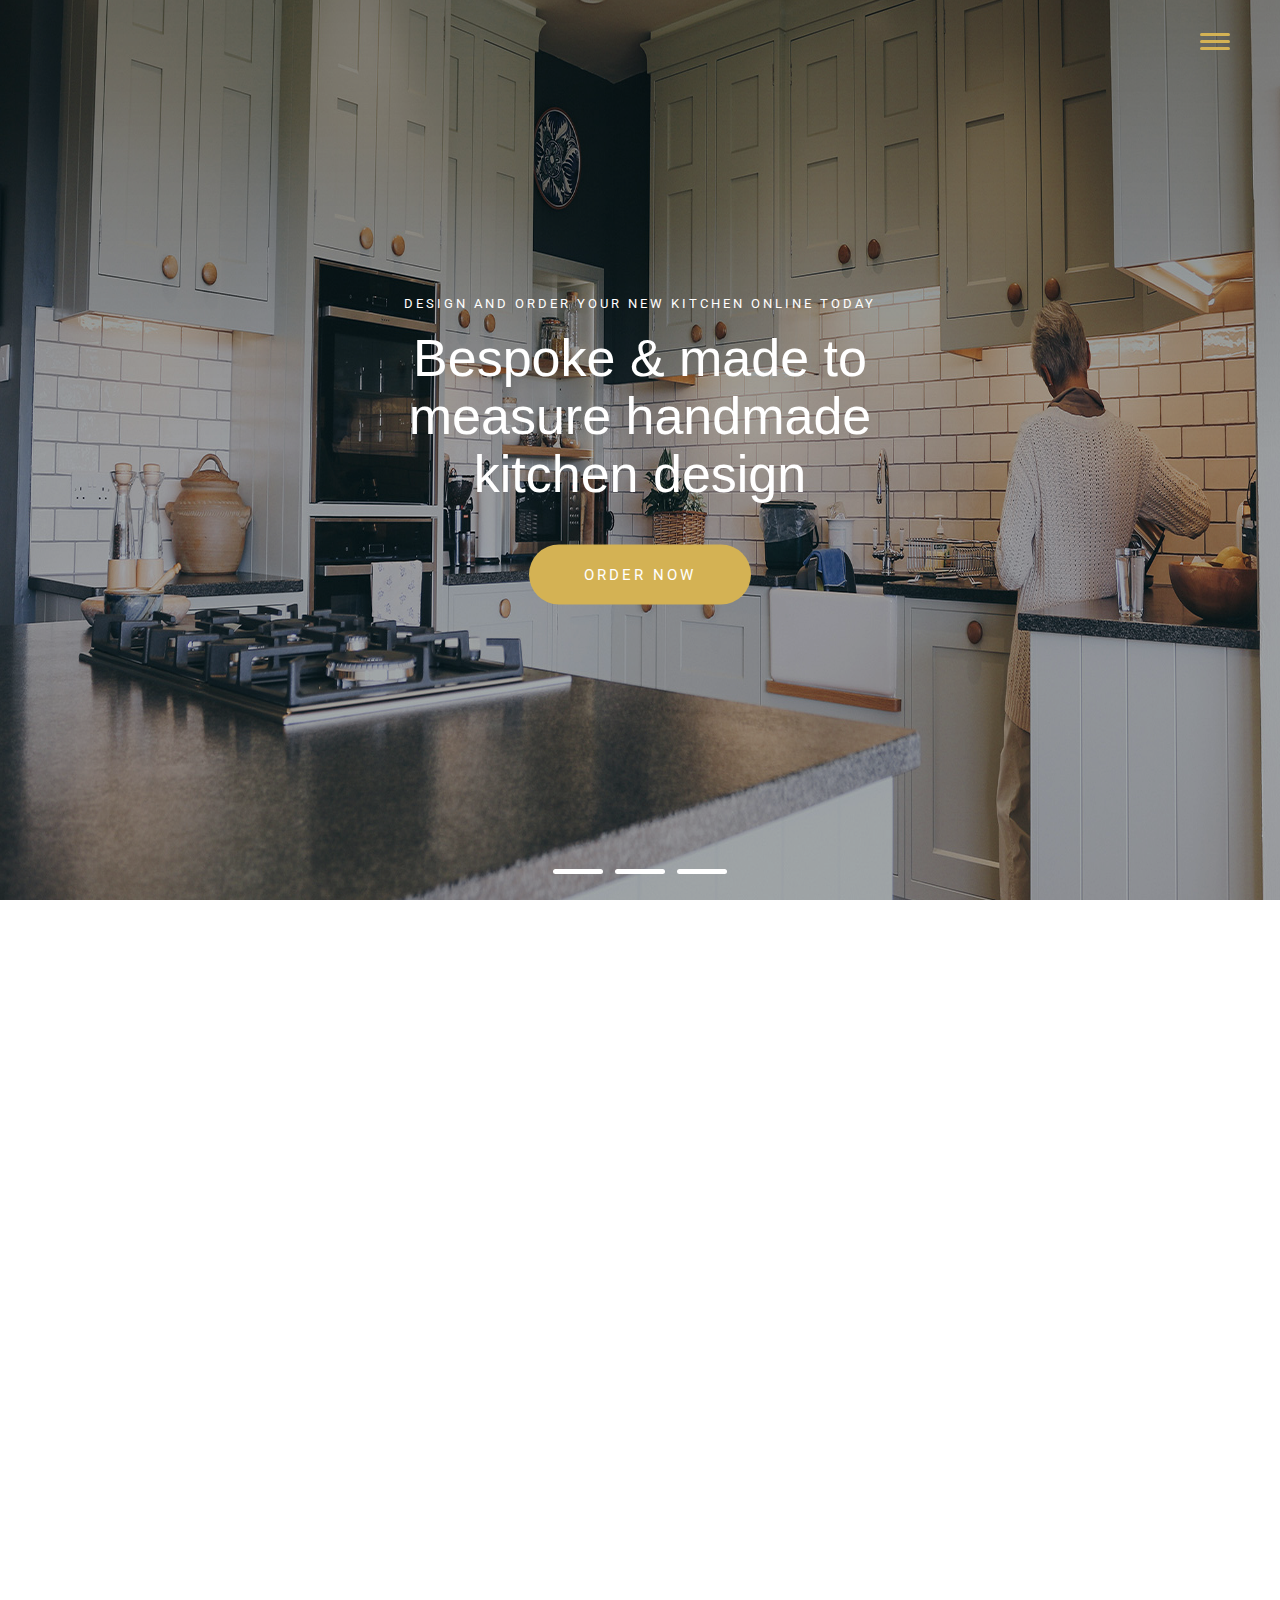
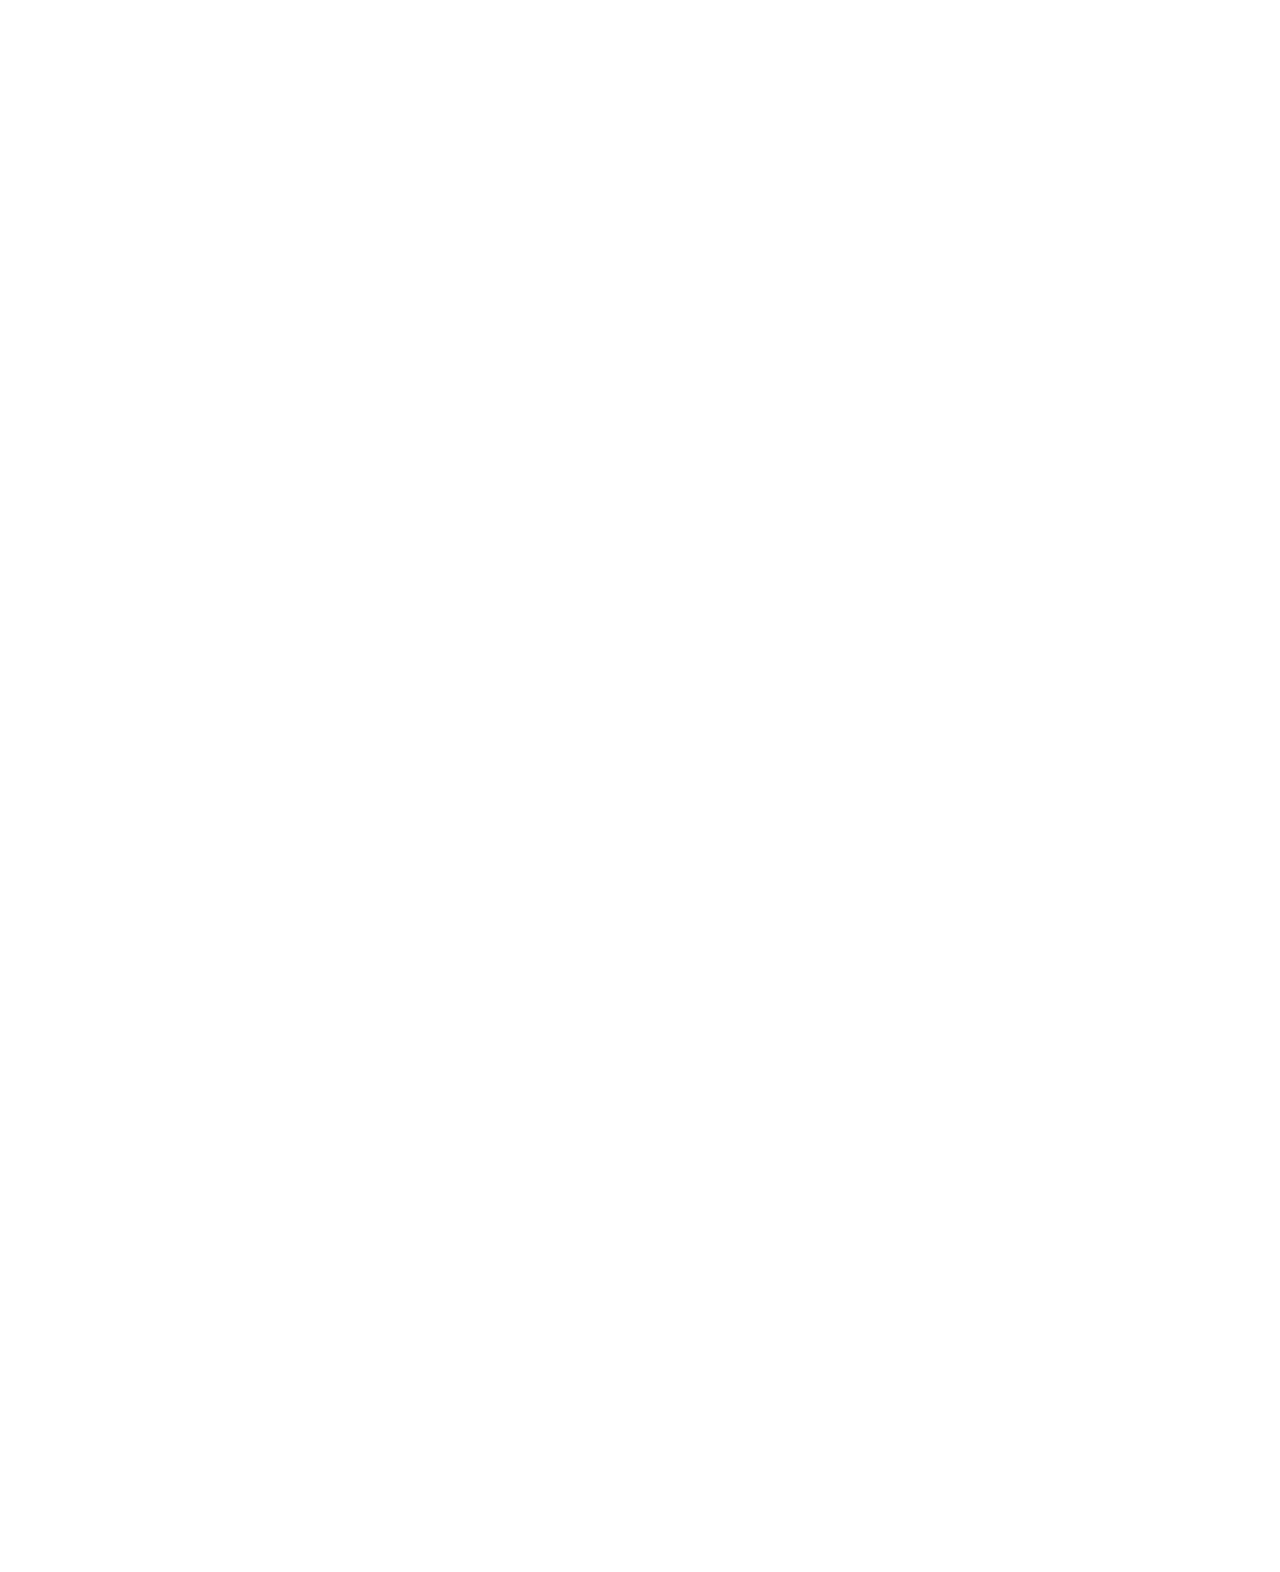
<file: index.html>
<!DOCTYPE html>
<html lang="en">

<head>
    <meta charset="utf-8">
    <meta http-equiv="X-UA-Compatible" content="IE=edge">
    <title>MTC Home Kitchens</title>
    <meta name="description" content="Test assignment for Work In LLC">
    <meta name="author" content="Einars Mazurs">
    <meta name="viewport" content="width=device-width, initial-scale=1">
    <link rel="icon" href="favicon.ico">
    <link rel="stylesheet" href="styles/main.css">
</head>

<body>
    <header>
        <nav class="header__navbar">
            <div class="wrapper">
                <div class="header__navbar--container">
                    <ul class="header__navbar--social">
                        <li><a><img src="assets/icon-facebook.png" alt="Facebook icon" /></a></li>
                        <li><a><img src="assets/icon-twitter.png" alt="Twitter icon" /></a></li>
                        <li><a><img src="assets/icon-instagram.png" alt="Instagram icon" /></a></li>
                    </ul>
                    <ul class="header__navbar--links header__navbar--links-left">
                        <li><a>Shop</a></li>
                        <li><a>Plan my kitchen</a></li>
                    </ul>
                    <img class="logo--main" src="assets/logo-main.svg" alt="MHK logo" />
                    <ul class="header__navbar--links header__navbar--links-right">
                        <li><a>About us</a></li>
                        <li><a>Gallery</a></li>
                    </ul>
                    <a class="header__navbar--links-order">
                        My order <img src="assets/icon-shopping-cart.png" alt="Shopping cart icon" />
                    </a>
                </div>
            </div>
        </nav>
        <nav class="header__navbar--mobile">
            <button class="header__navbar--mobile__toggler" onclick="mobileToggle()"><span></span></button>
            <div id="mobileToggle" class="header__navbar--mobile__menu">
				<a>Shop</a>
				<a>Plan my kitchen</a>
				<a>About us</a>
				<a>Gallery</a>
				<a>My order <img src="assets/icon-shopping-cart.png" alt="Shopping cart icon" /></a>
			</div>
        </nav>
    </header>
    <section>
        <div class="slider__main">
            <input type="radio" name="r" id="r1" checked>
            <input type="radio" name="r" id="r2">
            <input type="radio" name="r" id="r3">
            <div class="slider__main--slide s1">
                <img class="slider__background" src="assets/slider-background.png" alt="Slider background">
                <div class="cta">
                    <h6>Design and order your new kitchen online today</h6>
                    <h1>Bespoke & made to measure handmade kitchen design</h1>
                    <button class="button">Order now</button>
                </div>
            </div>
            <div class="slider__main--slide s2">
                <img class="slider__background" src="assets/slider-background.png" alt="Slider background">
                <div class="cta">
                    <h6>Design and order your new kitchen online today</h6>
                    <h1>Bespoke & made to measure handmade kitchen design (2)</h1>
                    <button class="button">Order now</button>
                </div>
            </div>
            <div class="slider__main--slide s3">
                <img class="slider__background" src="assets/slider-background.png" alt="Slider background">
                <div class="cta">
                    <h6>Design and order your new kitchen online today</h6>
                    <h1>Bespoke & made to measure handmade kitchen design (3)</h1>
                    <button class="button">Order now</button>
                </div>
            </div>
            <div class="slider__main--buttons">
                <label for="r1" class="bar"></label>
                <label for="r2" class="bar"></label>
                <label for="r3" class="bar"></label>
            </div>
        </div>
    </section>
    <section class="intro">
        <div class="intro__column intro__column--left">
            <img src="assets/intro.png" alt="Intro image" />
        </div>
        <div class="intro__column intro__column--right">
            <div class="intro__column--right__content">
                <h6>Quality craftsmanship from build to deliver</h6>
                <h2>Discover the beauty of a handmade kitchen</h2>
                <p>
                    Lorem ipsum dolor sit amet, consectetur adipiscing elit. Morbi eget
                    est sit amet sapien venenatis maximus vel in urna. Nam mauris arcu,
                    feugiat in finibus vitae, sollicitudin id purus. Ut imperdiet, magna
                    eu pharetra tincidunt, mauris purus ultrices.
                </p>
                <button class="button">About us</button>
            </div>
        </div>
    </section>
    <section class="testimonials">
        <div class="wrapper">
            <div class="slider__testimonial">
                <button class="slider-arrow slider-arrow__left"><img src="assets/prev.png" alt="Arrow left"></button>
            <button class="slider-arrow slider-arrow__right"><img src="assets/next.png" alt="Arrow right"></button>
                <div class="slider__testimonial--slide current">
                    <h6>What our customer say</h6>
                    <h2>Over 35 years experience designing</h2>
                    <p>
                        Since my first contact I have received a very high level of customer service and advice with my
                        kitchen plans. Ben responded very quickly to all of my emails and delivery of the kitchen was as
                        planned.
                    </p>
                    <p class="testimonial__author">Jane, Dundee</p>
                    <button class="button">Frequently asked questions</button>
                </div>
                <div class="slider__testimonial--slide">
                    <h6>What our customer say</h6>
                    <h2>Over 35 years experience designing (2)</h2>
                    <p>
                        Since my first contact I have received a very high level of customer service and advice with my
                        kitchen plans. Ben responded very quickly to all of my emails and delivery of the kitchen was as
                        planned.
                    </p>
                    <p class="testimonial__author">Jane, Dundee</p>
                    <button class="button">Frequently asked questions</button>
                </div>
                <div class="slider__testimonial--slide">
                    <h6>What our customer say</h6>
                    <h2>Over 35 years experience designing (3)</h2>
                    <p>
                        Since my first contact I have received a very high level of customer service and advice with my
                        kitchen plans. Ben responded very quickly to all of my emails and delivery of the kitchen was as
                        planned.
                    </p>
                    <p class="testimonial__author">Jane, Dundee</p>
                    <button class="button">Frequently asked questions</button>
                </div>
            </div>
        </div>
    </section>
    <section>
        <div class="wrapper">
            <div class="gallery">
                <h3>Customer Gallery</h3>
                <div class="gallery__grid">
                    <img src="assets/image-1.png" alt="Customer gallery image" />
                    <img src="assets/image-2.png" alt="Customer gallery image" />
                    <img src="assets/image-3.png" alt="Customer gallery image" />
                    <img src="assets/image-4.png" alt="Customer gallery image" />
                </div>
                <button class="button">View more</button>
            </div>
        </div>
    </section>
    <footer>
        <div class="wrapper">
            <div class="footer__logo">
                <span>
                    <img class="logo--main" src="assets/logo-main.svg" alt="MHK logo" />
                </span>
            </div>
            <nav class="footer__navbar">
                <div class="footer__navbar--column">
                    <h4>About</h4>
                    <ul>
                        <li class="footer__navbar--link">
                            <a>Shop</a>
                        </li>
                        <li class="footer__navbar--link">
                            <a>Plan my kitchen</a>
                        </li>
                        <li class="footer__navbar--link">
                            <a>About us</a>
                        </li>
                        <li class="footer__navbar--link">
                            <a>Gallery</a>
                        </li>
                    </ul>
                </div>
                <div class="footer__navbar--column">
                    <h4>Service</h4>
                    <ul>
                        <li class="footer__navbar--link">
                            <a>FAQ</a>
                        </li>
                        <li class="footer__navbar--link">
                            <a>Contact</a>
                        </li>
                        <li class="footer__navbar--link">
                            <a>How to buy</a>
                        </li>
                        <li class="footer__navbar--link">
                            <a>Downloads</a>
                        </li>
                    </ul>
                </div>
                <div class="footer__navbar--column">
                    <h4>Info</h4>
                    <ul>
                        <li class="footer__navbar--link">
                            <a>Delivery</a>
                        </li>
                        <li class="footer__navbar--link">
                            <a>Terms</a>
                        </li>
                        <li class="footer__navbar--link">
                            <a>Privacy</a>
                        </li>
                    </ul>
                </div>
                <div class="footer__navbar--column footer__navbar--column-last">
                    <h4>Follow</h4>
                    <ul class="footer__navbar--column-social">
                        <li>
                            <a><img src="assets/icon-facebook-fill.png" alt="Facebook icon" /></a>
                        </li>
                        <li>
                            <a><img src="assets/icon-twitter-fill.png" alt="Twitter icon" /></a>
                        </li>
                        <li>
                            <a><img src="assets/icon-instagram-fill.png" alt="Instagram icon" /></a>
                        </li>
                    </ul>
                </div>
            </nav>
            <div class="footer__navbar--column-social__small">
                <h4>Follow</h4>
                <ul class="footer__navbar--column-social">
                    <li>
                        <a><img src="assets/icon-facebook-fill.png" alt="Facebook icon" /></a>
                    </li>
                    <li>
                        <a><img src="assets/icon-twitter-fill.png" alt="Twitter icon" /></a>
                    </li>
                    <li>
                        <a><img src="assets/icon-instagram-fill.png" alt="Instagram icon" /></a>
                    </li>
                </ul>
            </div>
            <div class="footer__copyright">
                <p>Copyright Online MTC Home Kitchens 2018 - All rights reserved.</p>
                <p>Responsive website design, Development & Hosting by mtc.</p>
            </div>
        </div>
    </footer>
    <script src="js/sliders.js"></script>
</body>

</html>
</file>
<file: styles/main.css>
@import url("https://fonts.googleapis.com/css2?family=Roboto&display=swap");
html, body {
  width: 100%;
  height: 100%;
  margin: 0px;
  padding: 0px;
  overflow-x: hidden; }

*, :after, :before {
  margin: 0;
  padding: 0;
  box-sizing: border-box; }

a {
  cursor: pointer; }

img {
  display: block; }

.wrapper {
  width: 1300px;
  margin: 0 auto; }

.logo--main {
  height: 32.69px;
  width: 83.51px; }

@media screen and (max-width: 1300px) {
  .wrapper {
    width: unset; } }

ul {
  list-style: none; }

a {
  color: #FFFFFF;
  font-family: "Roboto", sans-serif;
  font-size: 13px;
  text-transform: uppercase;
  letter-spacing: 3px; }

p {
  font-family: "Roboto", sans-serif;
  font-size: 13px; }

header {
  position: relative;
  display: flex;
  justify-content: center; }

.header__navbar {
  display: inline-block;
  position: absolute;
  padding: 30px 0;
  border-bottom: 1px solid rgba(112, 112, 112, 0.3);
  z-index: 2; }

.header__navbar--container {
  display: flex;
  justify-content: space-between;
  align-items: center; }

.header__navbar--social {
  display: flex;
  justify-content: flex-start;
  width: 149px; }
  .header__navbar--social li {
    margin: 0 8px; }
    .header__navbar--social li:first-child {
      margin-left: 0; }
    .header__navbar--social li:nth-child(2) img {
      height: 13px;
      width: 13px; }
  .header__navbar--social img {
    height: 15px;
    width: 15px; }

.header__navbar--links {
  display: flex;
  justify-content: center;
  align-items: center; }
  .header__navbar--links li:first-child {
    margin-left: 0; }
  .header__navbar--links li:last-child {
    margin-right: 0; }

.header__navbar--links-order {
  display: flex;
  justify-content: center;
  border: 1px solid #FFFFFF;
  border-radius: 25px;
  width: 192px;
  padding: 18.5px 0; }
  .header__navbar--links-order img {
    height: 15px;
    width: 15px;
    margin-left: 10px; }
  .header__navbar--links-order:hover {
    background-color: #FFFFFF;
    color: #222222; }
    .header__navbar--links-order:hover img {
      filter: invert(1); }

.header__navbar--links-left {
  margin-left: 60px;
  margin-right: 128px; }
  .header__navbar--links-left li {
    margin: 0 22px; }

.header__navbar--links-right {
  margin-left: 136px;
  margin-right: 60px; }
  .header__navbar--links-right li {
    margin: 0 18px; }

.header__navbar--mobile {
  display: none; }

.header__navbar--mobile {
  position: absolute;
  z-index: 2;
  top: 30px;
  right: 50px; }

.header__search-form {
  margin: 0 15px; }

.header__navbar--mobile__toggler {
  display: inline-block;
  position: relative;
  overflow: hidden;
  margin: 0;
  padding: 0;
  font-size: 0;
  text-indent: -9999px;
  -webkit-appearance: none;
  -moz-appearance: none;
  appearance: none;
  -webkit-box-shadow: none;
  box-shadow: none;
  border-radius: none;
  border: none;
  cursor: pointer;
  background: none;
  outline: none !important;
  width: 30px;
  height: 30px;
  float: right; }
  .header__navbar--mobile__toggler span {
    display: block;
    position: absolute;
    top: 10px;
    height: 3px;
    min-height: 3px;
    width: 100%;
    border-radius: 2.5px;
    background-color: #D4B254; }
    .header__navbar--mobile__toggler span:before {
      top: -7px;
      position: absolute;
      display: block;
      left: 0;
      width: 100%;
      height: 3px;
      min-height: 3px;
      content: "";
      border-radius: 2.5px;
      background-color: #D4B254; }
    .header__navbar--mobile__toggler span:after {
      bottom: -7px;
      position: absolute;
      display: block;
      left: 0;
      width: 100%;
      height: 3px;
      min-height: 3px;
      content: "";
      border-radius: 2.5px;
      background-color: #D4B254; }

.header__column--right-mobile {
  position: absolute;
  top: 60px;
  right: 30px; }
  .header__column--right-mobile ul {
    display: flex;
    list-style: none;
    align-items: center;
    padding-inline-start: 0; }
    .header__column--right-mobile ul li:first-child {
      margin-right: 25px; }

.header__navbar--mobile__menu {
  display: none;
  background: rgba(212, 178, 84, 0.8);
  margin-top: 50px;
  padding-top: 5px;
  margin-right: -50px;
  width: 100vw;
  border-radius: 2.5px;
  border: 1px solid #D4B254; }
  .header__navbar--mobile__menu a {
    padding: 12px 16px;
    text-decoration: none;
    display: block;
    text-align: left;
    font-size: 26px; }
    .header__navbar--mobile__menu a img {
      height: 23px;
      width: 23px;
      display: initial; }
  .header__navbar--mobile__menu ul {
    float: right;
    list-style: none; }

@media screen and (max-width: 1366px) {
  .header__navbar {
    display: none; }
  .header__navbar--mobile {
    display: block; } }

.intro {
  display: flex;
  flex-wrap: wrap; }

.intro__column {
  width: 50%; }
  .intro__column img {
    max-width: 100%; }
  .intro__column h2 {
    color: #222222;
    font-family: "Helvetica", sans-serif;
    font-size: 42px;
    font-weight: 400; }
  .intro__column h6 {
    color: #D4B254;
    font-family: "Roboto", sans-serif;
    font-size: 13px;
    text-transform: uppercase;
    letter-spacing: 3px;
    margin-bottom: 20px; }
  .intro__column p {
    font-size: 15px;
    color: #777777;
    margin: 44px 0 40px 0;
    text-align: justify; }

.intro__column--right {
  display: flex;
  justify-content: center;
  align-items: center; }

.intro__column--right__content {
  margin: 0 17.5% 0 70px; }

@media screen and (max-width: 1200px) {
  .intro__column {
    width: 100%;
    background-image: url("../assets/intro-background.png");
    background-position: center;
    background-size: cover;
    background-repeat: no-repeat;
    text-align: center; }
    .intro__column p {
      margin: 44px auto 40px auto;
      text-align: justify;
      width: 60%; }
  .intro__column--left {
    display: none; }
  .intro__column--right__content {
    margin: 40px auto; } }

@media screen and (max-width: 768px) {
  .intro__column--right__content h2 {
    font-size: 30px; } }

.gallery {
  text-align: center;
  padding: 100px 0; }
  .gallery h3 {
    color: #222222;
    font-family: "Helvetica", sans-serif;
    font-weight: 400;
    font-size: 32px;
    margin-bottom: 44px; }

.gallery__grid {
  display: grid;
  grid-template-columns: repeat(4, 1fr);
  margin-bottom: 40px; }
  .gallery__grid img:hover {
    cursor: pointer;
    filter: brightness(0.5); }

@media screen and (max-width: 1300px) {
  .gallery__grid {
    grid-column-gap: 5px; }
    .gallery__grid img {
      width: 100%; } }

@media screen and (max-width: 1200px) {
  .gallery {
    padding: 50px 0; } }

@media screen and (max-width: 768px) {
  .gallery__grid {
    grid-column-gap: 0;
    grid-template-columns: repeat(2, 1fr); } }

.slider__main {
  position: relative;
  height: 100vh; }
  .slider__main .slider__background {
    width: 100%;
    height: 100vh; }

.slider__main--buttons {
  position: absolute;
  bottom: 20px;
  left: 50%;
  transform: translateX(-50%);
  display: flex; }

.bar {
  width: 50px;
  height: 5px;
  border-radius: 2.5px;
  margin: 6px;
  cursor: pointer;
  transition: 0.4s;
  background-color: #FFFFFF; }
  .bar:hover {
    background-color: #D4B254; }

.slider__main--slide {
  display: none; }

input[name="r"] {
  position: absolute;
  visibility: hidden; }

#r1:checked ~ .s1 {
  display: block; }

#r2:checked ~ .s2 {
  display: block; }

#r3:checked ~ .s3 {
  display: block; }

.cta {
  position: absolute;
  top: 50%;
  left: 50%;
  transform: translate(-50%, -50%);
  display: flex;
  justify-content: center;
  align-items: center;
  flex-direction: column;
  text-align: center; }
  .cta h1 {
    color: #FFFFFF;
    font-family: "Helvetica", sans-serif;
    font-size: 52px;
    font-weight: 400;
    line-height: 58px;
    margin-bottom: 42px; }
  .cta h6 {
    color: #FFFFFF;
    font-family: "Roboto", sans-serif;
    font-size: 13px;
    font-weight: 400;
    text-transform: uppercase;
    letter-spacing: 3px;
    margin-bottom: 18px; }

.testimonials {
  background-color: #EEEEEE;
  position: relative;
  height: 600px; }

.slider__testimonial {
  position: relative; }

.slider__testimonial--slide {
  position: absolute;
  opacity: 0;
  transition: opacity 0.4s ease-in-out;
  text-align: center;
  padding: 115px 0; }
  .slider__testimonial--slide h2 {
    color: #222222;
    font-family: "Helvetica", sans-serif;
    font-size: 42px;
    font-weight: 400;
    letter-spacing: 0; }
  .slider__testimonial--slide h6 {
    color: #D4B254;
    font-family: "Roboto", sans-serif;
    font-size: 13px;
    text-transform: uppercase;
    letter-spacing: 3px;
    margin-bottom: 20px; }
  .slider__testimonial--slide p {
    font-size: 18px;
    color: #777777;
    font-family: "Helvetica", sans-serif;
    margin: 75px auto 28px auto;
    line-height: 32px;
    width: 50%; }
  .slider__testimonial--slide .testimonial__author {
    font-size: 15px;
    color: #777777;
    font-family: "Roboto", sans-serif;
    margin: 0 auto 40px auto; }

.slider__testimonial--slide.current {
  opacity: 1; }

.slider-arrow__left {
  position: absolute;
  transform: translateY(400%);
  left: 15%;
  z-index: 2; }

.slider-arrow__right {
  position: absolute;
  transform: translateY(400%);
  right: 15%;
  z-index: 2; }

@media screen and (max-width: 1200px) {
  .testimonials {
    height: 540px; }
  .slider__testimonial--slide {
    padding: 56px 0; } }

@media screen and (max-width: 900px) {
  .testimonials {
    height: 600px; }
  .cta h6 {
    font-size: 12px;
    width: max-content;
    margin-bottom: 4px; }
  .cta h1 {
    font-size: 40px;
    margin-bottom: 20px;
    line-height: 48px; } }

@media screen and (max-width: 768px) {
  .slider__testimonial--slide h2 {
    font-size: 30px; }
  .slider__testimonial--slide p {
    margin: 37px auto 28px auto; }
  .slider-arrow__left {
    transform: translateY(300%); }
  .slider-arrow__right {
    transform: translateY(300%); } }

@media screen and (max-width: 600px) {
  .slider-arrow__left {
    left: 5%; }
  .slider-arrow__right {
    right: 5%; } }

button {
  border: 0;
  outline: 0;
  cursor: pointer; }

.button {
  border-radius: 30px;
  background-color: #D4B254;
  color: #FFFFFF;
  font-family: "Roboto", sans-serif;
  font-size: 15px;
  text-transform: uppercase;
  letter-spacing: 3px;
  padding: 0 55px;
  height: 60px; }
  .button:hover {
    background-color: #C8A74B; }

@media screen and (max-width: 600px) {
  .button {
    padding: 0 15px;
    height: 40px; } }

footer {
  background-image: url("../assets/footer-background.png");
  background-position: center;
  background-size: cover;
  background-repeat: no-repeat;
  padding-bottom: 60px; }

.footer__logo {
  display: flex;
  justify-content: center;
  padding-top: 40px; }
  .footer__logo span {
    position: relative; }
    .footer__logo span img {
      margin: 0 18px; }
  .footer__logo span:after,
  .footer__logo span:before {
    content: "";
    position: absolute;
    border-top: 1px solid rgba(255, 255, 255, 0.2);
    top: 1em; }
  .footer__logo span:before {
    width: 590px;
    right: 100%; }
  .footer__logo span:after {
    width: 590px;
    left: 100%; }

.footer__navbar {
  display: flex;
  justify-content: space-evenly;
  margin-bottom: 40px; }

.footer__navbar--column {
  margin-top: 44px; }
  .footer__navbar--column h4 {
    color: #FFFFFF;
    font-family: "Helvetica", sans-serif;
    font-size: 24px;
    font-weight: 400;
    margin-bottom: 44px; }

.footer__navbar--column-social {
  display: flex; }
  .footer__navbar--column-social li {
    margin-right: 14px; }

.footer__navbar--link {
  margin-bottom: 20px; }
  .footer__navbar--link a {
    opacity: 0.8;
    margin-bottom: 20px; }

.footer__copyright {
  text-align: center;
  color: #FFFFFF;
  padding-bottom: 44px;
  border-bottom: 1px solid rgba(255, 255, 255, 0.2); }
  .footer__copyright p {
    opacity: 0.5;
    margin-bottom: 16px; }

.footer__navbar--column-social__small {
  display: none; }
  .footer__navbar--column-social__small h4 {
    color: #FFFFFF;
    font-family: "Helvetica", sans-serif;
    font-size: 24px;
    font-weight: 400;
    margin-bottom: 44px; }

@media screen and (max-width: 600px) {
  .footer__navbar {
    text-align: center; }
  .footer__navbar--column-last {
    display: none; }
  .footer__navbar--column-social__small {
    display: flex;
    justify-content: space-evenly; } }

@media screen and (max-width: 460px) {
  .footer__navbar--link a {
    font-size: 11px; } }

@media screen and (max-width: 320px) {
  .footer__navbar--link a {
    font-size: 10px; }
  .footer__copyright p {
    font-size: 11px; } }
</file>
